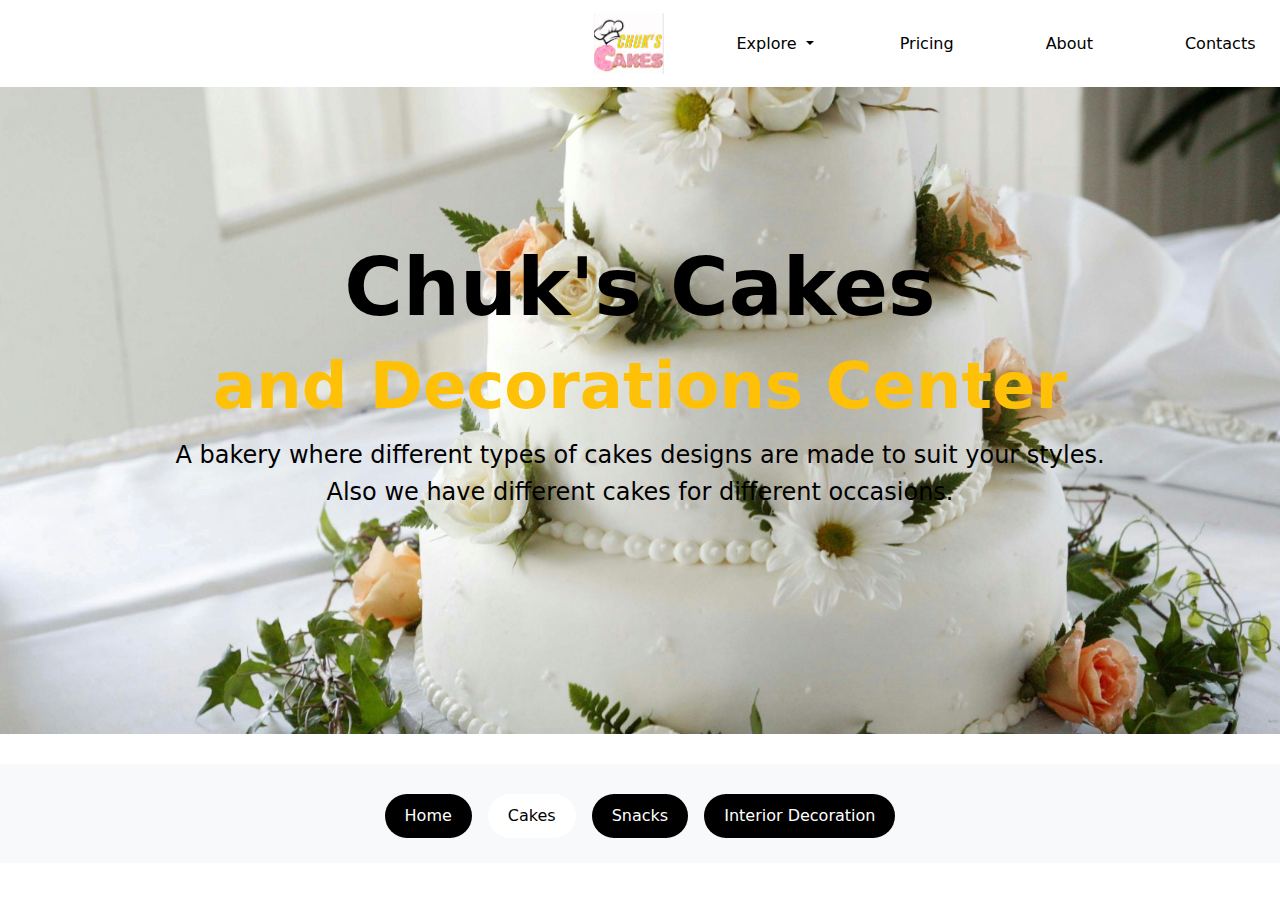
<file: cakes.html>
<!DOCTYPE html>
<html lang="en">
    <head>
        <meta charset="UTF-8">
        <meta name="viewport" content="width=device-width, initial-scale=1.0">
        <link href="https://cdn.jsdelivr.net/npm/bootstrap@5.3.3/dist/css/bootstrap.min.css" rel="stylesheet" integrity="sha384-QWTKZyjpPEjISv5WaRU9OFeRpok6YctnYmDr5pNlyT2bRjXh0JMhjY6hW+ALEwIH" crossorigin="anonymous">
        <link rel="stylesheet" href="https://cdnjs.cloudflare.com/ajax/libs/font-awesome/6.5.0/css/all.min.css">
        <link rel="stylesheet" href="cakes.css">
        <link rel="icon" href="redketchup/favicon.ico" type="image/x-icon">
        <link rel="apple-touch-icon" sizes="180x180" href="redketchup/apple-touch-icon.png">
        <link rel="icon" type="image/png" sizes="32x32" href="redketchup/favicon-32x32.png">
        <link rel="icon" type="image/png" sizes="16x16" href="redketchup/favicon-16x16.png">
        <link rel="manifest" href="redketchup/site.webmanifest">
        <!--<link rel="icon" href="Assets/Logo.PNG" type="image/png">
        <link rel="apple-touch-icon" href="Assets/Logo.PNG">
        <link rel="shortcut icon" href="Assets/Logo.PNG" type="image/x-icon">
        <link rel="apple-touch-icon" sizes="180x180" href="/apple-touch-icon.png">
        <link rel="icon" type="image/png" sizes="32x32" href="/favicon-32x32.png">
        <link rel="icon" type="image/png" sizes="16x16" href="/favicon-16x16.png">
        <link rel="manifest" href="/site.webmanifest">-->

        <title>Chuk's Cakes and Decoration Center</title>
    </head>
    <body>

       <!-- Navbar -->
      <nav class="navbar navbar-expand-md navbar-light d-flex justify-content-center fixed-top" style="background-color: #fff;">
        <div class="custom-div container-xxl" style="margin-left: 600px;" >
            <a href="https://chukscakes.netlify.app" class="navbar-brand mb-0 me-5">  
             <img src="Assets/Logo.PNG" alt="Logo" class="navbar-logo" style="width: 70px; height: auto;">
            </a>
          <button class="navbar-toggler custom-toggler" type="button" data-bs-toggle="collapse" data-bs-target="#main-nav" aria-controls="main-nav" aria-expanded="false" aria-label="Toggle navigation">
            <span class="navbar-toggler-icon"></span>
          </button>

  
          <!-- Navbar links -->
            <div class="collapse navbar-collapse" id="main-nav">
              <ul class="navbar-nav gap-3 w-100 text-center text-md-start">
                <li class="nav-item dropdown">
                  <a class="nav-link dropdown-toggle btn btn-warning w-100 w-md-auto ps-4 pe-4" href="#" role="button" data-bs-toggle="dropdown" aria-expanded="false">
                    Explore
                  </a>
                  <ul class="dropdown-menu">
                    <li>
                      <a class="dropdown-item" href="#location">
                        Location
                      </a>
                    </li>
                    <li>
                      <a class="dropdown-item" href="#support">
                        Support
                      </a>
                    </li>
                    <li> 
                      <a class="dropdown-item" href="#styles">
                        Different styles of cakes
                      </a>
                    </li>
                    <li>
                      <hr class="dropdown-divider">
                    </li>
                    <li>
                      <a class="dropdown-item" href="#account">
                        Account details
                      </a>
                    </li>
                  </ul>
                </li>
                <li class="nav-item ms-3">
                  <a href="#pricing" class="btn-warning w-100 w-md-auto" style="text-decoration: none;">
                    Pricing
                  </a>
                </li>
                <li class="nav-item ms-3">
                  <a href="#about" class="btn-warning w-100 w-md-auto" style="text-decoration: none;">
                    About
                  </a>
                </li>
                <li class="nav-item ms-3">
                  <a href="#contacts" class="btn-warning w-100 w-md-auto" style="text-decoration: none;">
                    Contacts
                  </a>
                </li>
              </ul>
            </div>
        </div>
      </nav>



          <!--main-content-->
        <section>
            <div class="background container-fluid img-fluid" style="background: url(Assets/pexels-brent-keane-181485-1702373.jpg) no-repeat  center center; 
             background-size: cover;
             padding-top: 70px;
             padding-bottom: 220px;
             margin-bottom: 30px;">
              <div class="d-flex justify-content-center text-center text-light">
                <h2 class="display-1 fw-bold" style="padding-top: 70px; color: #000; margin-top: 100px";>
                  Chuk's Cakes
                </h2>
              </div>
              <div class="d-flex justify-content-center text-center text-warning mt-1">
                <h3 class="display-3 fw-bold">
                  and Decorations Center
                </h3>
              </div>
              <div>
                <div>
                  <h4 class="fst-none d-flex justify-content-center mt-2" style="color: #000">
                    A bakery where different types of cakes designs are made to suit your styles.
                  </h4>
                </div>
                <div>
                  <h4 class="fst-none d-flex justify-content-center mt-1" style="color: #000;">
                    Also we have different cakes for different occasions.
                  </h4>
                </div>
              </div>
            </div>
          </section>  



          <!--other navigation-->
        <div class="container-fluid bg-light">
            <div class="list-group">
                <span class="gap-3" style="display: flex; justify-content: center; padding-bottom: 25px; padding-top: -25px;">
                    <a href="index.html" >
                        <button class="custom-button">
                            Home
                        </button>
                    </a>
                    <a href="cakes.html">
                        <button class="custom-button active">
                            Cakes
                        </button>
                    </a>
                    <a href="#">
                        <button class="custom-button">
                            Snacks
                        </button>
                    </a>
                    <a href="#">
                        <button class="custom-button">
                            Interior Decoration
                        </button>
                    </a>
                </span>
            </div>
        </div>




        <script src="https://cdn.jsdelivr.net/npm/bootstrap@5.3.3/dist/js/bootstrap.bundle.min.js" integrity="sha384-YvpcrYf0tY3lHB60NNkmXc5s9fDVZLESaAA55NDzOxhy9GkcIdslK1eN7N6jIeHz" crossorigin="anonymous">
      
        </script>
    </body>
</html>
</file>
<file: cakes.css>
.navbar-nav a {
    display: inline-block; 
    text-align: center;    
    color: #000;        
    padding: 20px 30px;     
    border-radius: 5px;         
    transition: 0.5s; 
  }


  .navbar-nav a:hover {
    background-color: gold;
    color: #000;  
  }

      
  .navbar-brand {
    background: none;
  }

  .custom-button {
      padding: 10px 20px;
      margin-top: 30px;
      border-radius: 24px;
      border: none;
      background-color: #000;
      color: #fff;
      transition: all 0.3s ease-in-out;
  }


  .custom-button:hover {
      background-color: #fff;
      color: #000;
  }

  
  .custom-button.active {
      background-color: #fff;
      color: #000;
  }

  .custom-toggler {
    padding: 0.25rem 0.5rem;
  }

  .custom-toggler .navbar-toggler-icon {
    width: 20px;
    height: 20px;
    background-size: 100% 100%;
    border: none;
  }

  .navbar-toggler {
    border: none;
    box-shadow: none;
    background-color: transparent;
    transition: background-color 0.3s ease;
  }

  .navbar-toggler:hover {
    background-color: rgba(0, 0, 0, 0.1);
  }

  .navbar-toggler:focus,
  .navbar-toggler:focus-visible {
    outline: none;
    box-shadow: none;
  }

  .navbar-logo {
    height: 70px;
    width: auto;
    padding: 0;
    margin: 0;
    display: block;
    object-fit: contain;
  }@media (max-width: 768px) {
    #home {
      margin-top: 1rem !important;
    }

    .background {
      padding-bottom: 490px !important;
    }


    .navbar-logo{
      margin-right: 100px !important;
    }


    .custom-div{
      margin-left: auto !important;
    }


}
</file>
